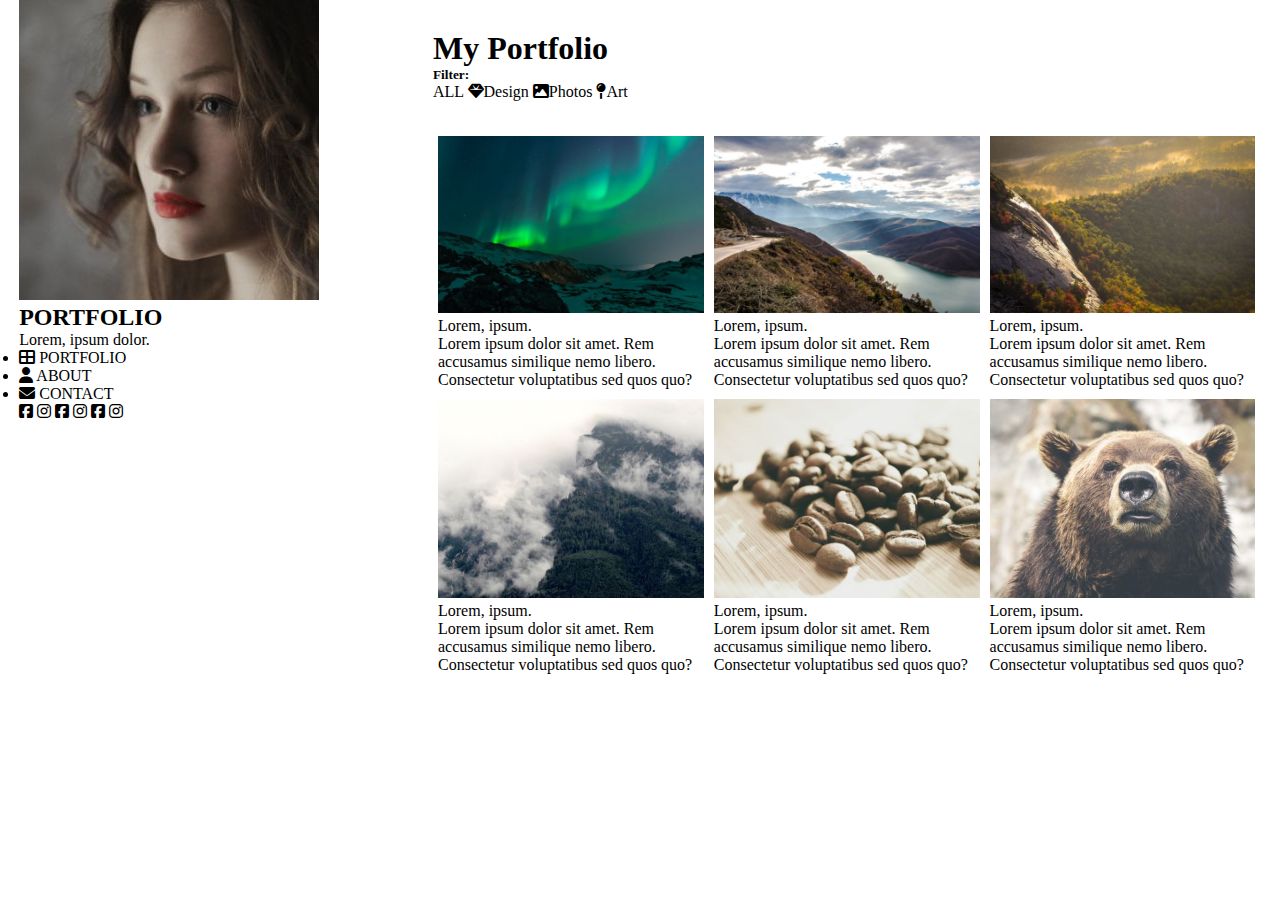
<file: responsivlik/index.html>
<!DOCTYPE html>
<html lang="en">
<head>
    <meta charset="UTF-8">
    <meta http-equiv="X-UA-Compatible" content="IE=edge">
    <meta name="viewport" content="width=device-width, initial-scale=1.0">
    <title>Document</title>
    <link rel="stylesheet" href="https://cdnjs.cloudflare.com/ajax/libs/font-awesome/6.1.1/css/all.min.css">
    <link rel="stylesheet" href="./css/style.css">
    <link rel="stylesheet" href="./vendors/grid.css">
</head>
<body>
    <section class="portfolio">
        <div class="container">
            <div class="col-12 col-sm-12">
                <div class="respons-left">
                    <i class="fa-solid fa-bars"></i>
                    <img src="./img/avatar_g2 (1).jpg" alt="">
                </div>
            </div>
            <div class="row">
                <div class=" col-lg-4">
                    <div class="leftside">
                        <img src="./img/avatar_g2.jpg" alt="">
                        <h2>PORTFOLIO</h2>
                        <span>Lorem, ipsum dolor.</span>
                        <ul>
                            <li><i class="fa-solid fa-table-cells-large"></i> <span>PORTFOLIO</span> </li>
                            <li><i class="fa-solid fa-user"></i> <span>ABOUT</span></li>
                            <li><i class="fa-solid fa-envelope"></i> <span>CONTACT</span> </li>
                        </ul>
                        <div class="media">
                            <i class="fa-brands fa-facebook-square"></i>
                            <i class="fa-brands fa-instagram"></i>
                            <i class="fa-brands fa-facebook-square"></i>
                            <i class="fa-brands fa-instagram"></i>
                            <i class="fa-brands fa-facebook-square"></i>
                            <i class="fa-brands fa-instagram"></i>
                        </div>
                    </div>
                  
                </div>
                
               
                <div class="col-12 col-sm-12 col-lg-8">
                    <div class="rightside">
                        <div class="top-side">
                            <h1>My Portfolio</h1>
                            <h5>Filter:</h5>
                            <span>ALL</span>
                            <span><i class="fa-solid fa-gem"></i>Design</span>
                            <span><i class="fa-solid fa-image"></i>Photos</span>
                            <span><i class="fa-solid fa-map-pin"></i>Art</span>
                        </div>
                        <div class="bottom-side">
                            <div class="row">
                                <div class="col-12 col-sm-6 col-lg-4">
                                    <div class="box">
                                        <img src="./img/lights.jpg" alt="">
                                    <span>Lorem, ipsum.</span>
                                    <p>Lorem ipsum dolor sit amet.
                                    Rem accusamus similique nemo libero.
                                    Consectetur voluptatibus sed quos quo?</p>
                                    </div>
                                    
                                </div>
                                <div class="col-12 col-sm-6 col-lg-4">
                                    <div class="box">
                                        <img src="./img/mountains.jpg" alt="">
                                        <span>Lorem, ipsum.</span>
                                        <p>Lorem ipsum dolor sit amet.
                                        Rem accusamus similique nemo libero.
                                        Consectetur voluptatibus sed quos quo?</p>
                                    </div>
                                   
                                </div>
                                <div class="col-12 col-sm-6 col-lg-4">
                                    <div class="box">
                                        <img src="./img/nature.jpg" alt="">
                                    <span>Lorem, ipsum.</span>
                                    <p>Lorem ipsum dolor sit amet.
                                    Rem accusamus similique nemo libero.
                                    Consectetur voluptatibus sed quos quo?</p>
                                    </div>
                                    
                                </div>
                                <div class="col-12 col-sm-6 col-lg-4">
                                    <div class="box">
                                        <img src="./img/p1.jpg" alt="">
                                        <span>Lorem, ipsum.</span>
                                        <p>Lorem ipsum dolor sit amet.
                                        Rem accusamus similique nemo libero.
                                        Consectetur voluptatibus sed quos quo?</p>
                                    </div>
                                    
                                </div>
                                <div class="col-12 col-sm-6 col-lg-4">
                                    <div class="box">
                                        <img src="./img/p2.jpg" alt="">
                                        <span>Lorem, ipsum.</span>
                                        <p>Lorem ipsum dolor sit amet.
                                        Rem accusamus similique nemo libero.
                                        Consectetur voluptatibus sed quos quo?</p>
                                    </div>
                                    
                                </div>
                                <div class="col-12 col-sm-6 col-lg-4">
                                    <div class="box">
                                        <img src="./img/p3.jpg" alt="">
                                        <span>Lorem, ipsum.</span>
                                        <p>Lorem ipsum dolor sit amet.
                                        Rem accusamus similique nemo libero.
                                        Consectetur voluptatibus sed quos quo?</p>
                                    </div>

                                </div>
                            </div>
                        </div>
                    </div>
                </div>
            </div>
        </div>
    </section>
</body>
</html>
</file>
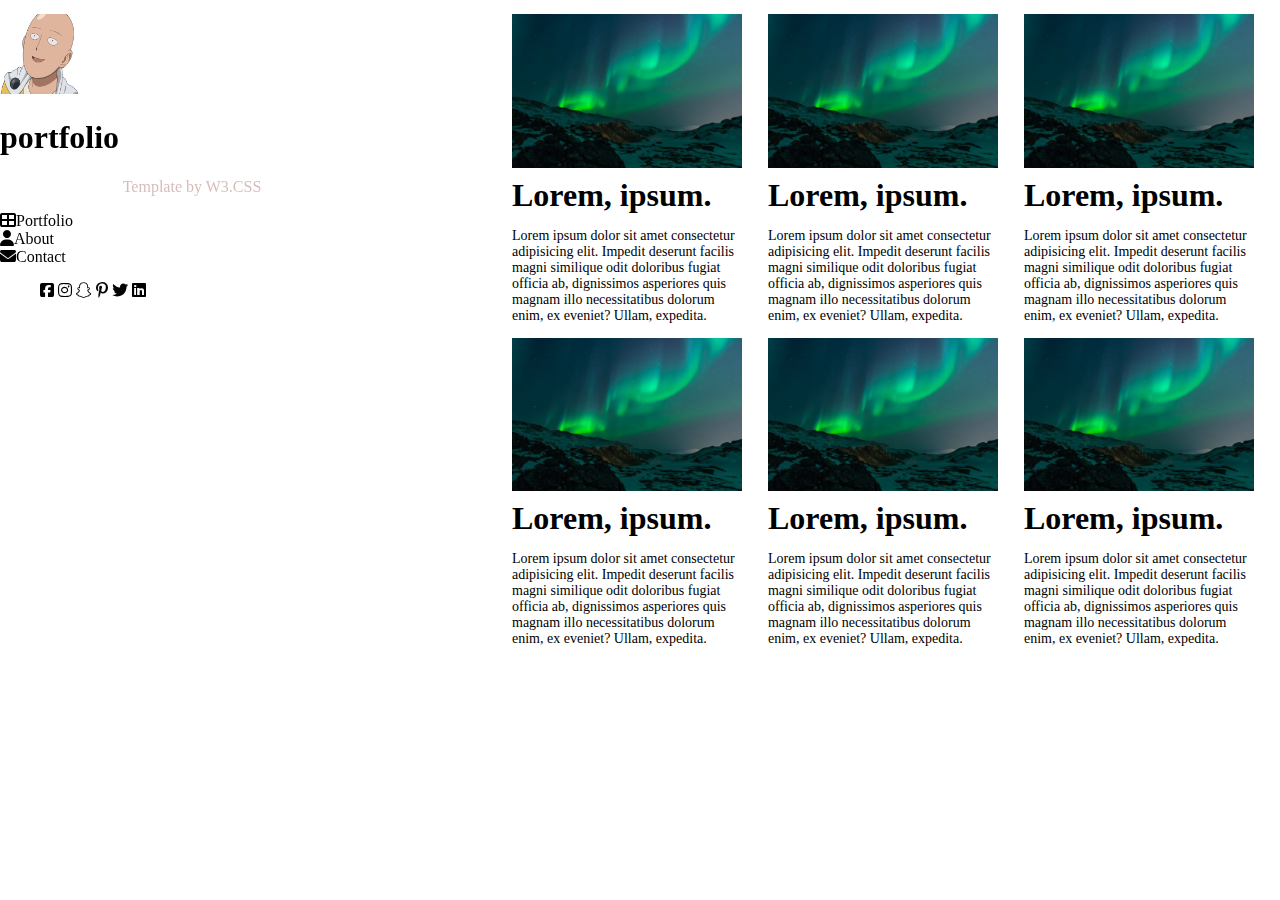
<file: portfolio.html>
<!DOCTYPE html>
<html lang="en">
<head>
    <meta charset="UTF-8">
    <meta http-equiv="X-UA-Compatible" content="IE=edge">
    <meta name="viewport" content="width=device-width, initial-scale=1.0">
    <title>Document</title>
    <link rel="stylesheet" href="./css/portfolio.css">
    <link rel="stylesheet" href="./css/grid.css">
    <link rel="stylesheet" href="https://cdnjs.cloudflare.com/ajax/libs/font-awesome/6.1.1/css/all.min.css">

</head>
<body>
    <!-- BUNU TAM YAZA BILMEDIM ALTI-BAZAR MUKEMMEL SEKILDE
         YAZIB ATACAM BIRAZ ZEIFEM AMA ISLERI YOLUNA QOYACAM -->
    <div class="main-page">
        <div class="sidebar">
            <div class="image">
                <img src="./img/1_2bjwCLaA8TfH40OXcyLNvA.png" alt="">
    
            </div>
            <div class="text">
                <h1>portfolio</h1>
                <p>Template by W3.CSS</p>
            </div>
           
        
            <div class="icons">
                <div class="icon">
                    <i class="fa-solid fa-table-cells-large"></i><span>Portfolio</span>

                </div>
                <div class="icon">
                    <i class="fa-solid fa-user"></i><span>About</span>

                </div>
                <div class="icon">
                    <i class="fa-solid fa-envelope"></i><span>Contact</span>

                </div>
            </div>
            
        
        
            <ul>
                <li><i class="fa-brands fa-facebook-square"></i></li>
                <li><i class="fa-brands fa-instagram"></i></li>
                <li><i class="fa-brands fa-snapchat"></i></li>
                <li><i class="fa-brands fa-pinterest-p"></i></li>
                <li><i class="fa-brands fa-twitter"></i></li>
                <li><i class="fa-brands fa-linkedin"></i></li>
            </ul>
        </div>
        
        <div class="container">
            <div class="row">
                <div class="col-12 col-sm-6 col-md-4 col-lg-3">
                    <div class="box">
                        <img src="./img/lights.jpg" alt="">
                        <h1>Lorem, ipsum.</h1>
                        <p>Lorem ipsum dolor sit amet consectetur adipisicing elit. Impedit deserunt facilis magni similique odit doloribus fugiat officia ab, dignissimos asperiores quis magnam illo necessitatibus dolorum enim, ex eveniet? Ullam, expedita.</p>
                    </div>
                </div>
                <div class="col-12 col-sm-6 col-md-4 col-lg-3">
                    <div class="box">
                        <img src="./img/lights.jpg" alt="">
                        <h1>Lorem, ipsum.</h1>
                        <p>Lorem ipsum dolor sit amet consectetur adipisicing elit. Impedit deserunt facilis magni similique odit doloribus fugiat officia ab, dignissimos asperiores quis magnam illo necessitatibus dolorum enim, ex eveniet? Ullam, expedita.</p>
                    </div>
                </div>
                <div class="col-12 col-sm-6 col-md-4 col-lg-3">
                    <div class="box">
                        <img src="./img/lights.jpg" alt="">
                        <h1>Lorem, ipsum.</h1>
                        <p>Lorem ipsum dolor sit amet consectetur adipisicing elit. Impedit deserunt facilis magni similique odit doloribus fugiat officia ab, dignissimos asperiores quis magnam illo necessitatibus dolorum enim, ex eveniet? Ullam, expedita.</p>
                    </div>
                </div>
                <div class="col-12 col-sm-6 col-md-4 col-lg-3">
                    <div class="box">
                        <img src="./img/lights.jpg" alt="">
                        <h1>Lorem, ipsum.</h1>
                        <p>Lorem ipsum dolor sit amet consectetur adipisicing elit. Impedit deserunt facilis magni similique odit doloribus fugiat officia ab, dignissimos asperiores quis magnam illo necessitatibus dolorum enim, ex eveniet? Ullam, expedita.</p>
                    </div>
                </div>
                <div class="col-12 col-sm-6 col-md-4 col-lg-3">
                    <div class="box">
                        <img src="./img/lights.jpg" alt="">
                        <h1>Lorem, ipsum.</h1>
                        <p>Lorem ipsum dolor sit amet consectetur adipisicing elit. Impedit deserunt facilis magni similique odit doloribus fugiat officia ab, dignissimos asperiores quis magnam illo necessitatibus dolorum enim, ex eveniet? Ullam, expedita.</p>
                    </div>
                </div>
                <div class="col-12 col-sm-6 col-md-4 col-lg-3">
                    <div class="box">
                        <img src="./img/lights.jpg" alt="">
                        <h1>Lorem, ipsum.</h1>
                        <p>Lorem ipsum dolor sit amet consectetur adipisicing elit. Impedit deserunt facilis magni similique odit doloribus fugiat officia ab, dignissimos asperiores quis magnam illo necessitatibus dolorum enim, ex eveniet? Ullam, expedita.</p>
                    </div>
                </div>
            </div>
        </div>
    </div>
   
    <nav>
        
    </nav>
</body>
</html>
</file>
<file: responsivlik/css/style.css>
.portfolio{
   
}
.portfolio .leftside{
}
.portfolio .rightside{

}
.portfolio .leftside img{

}
.portfolio .leftside ul{

}
.portfolio .leftside ul li{

}
.portfolio .leftside .media{

}
.portfolio .rightside .top-side{
    padding: 30px 0;
}
.bottom-side img{
    width: 100%;
    height: 100%;
}
.bottom-side .box{
    padding: 5px;
}
.portfolio .respons-left{
    

}
.portfolio .respons-left img{
    width: 70px;
    height: 70px;
    border-radius: 50%;
}
@media screen and (min-width:926px)  {
    .portfolio .respons-left{
        display: none;
    }
    .portfolio .leftside{
        display: block;
    }
 
}
@media screen and (max-width:926px){
    .portfolio .leftside{
        display: none;
    }
    .portfolio .respons-left{
        display: block;
        display: flex;
    flex-wrap: wrap;
    align-items: center;
    justify-content: space-between;
    }
}
</file>
<file: responsivlik/vendors/grid.css>
*{
    margin: 0;
    padding: 0;
    box-sizing: border-box;
}
.container{
width: 97%;
margin: 0 auto;
}
.row{
    display: flex;
    flex-wrap: wrap;
}
.d-flex{
    display: flex;
    flex-wrap: wrap;
}
.col-1{
    width: 8.33%;
}

.col-2{
    width: 50%;
}

.col-3{
    width: 25%;
}
.col-4{
    width: 33.33%;
}
.col-5{
    width: 41.65%
}
.col-6{
    width: 50%;
}
.col-7{
    width: 58.31%;
}
.col-8{
    width: 66.64%;
}

.col-9{
    width: 75%;
}

.col-10{
    width: 83.3%;
}
.col-11{
    width: 91.66%;
}

.col-12{
    width: 100%;
}
@media screen and (min-width: 576px){
    .col-sm-1{
        width: 8.33%;
    }
    
    .col-sm-2{
        width: 50%;
    }
    
    .col-sm-3{
        width: 25%;
    }
    .col-sm-4{
        width: 33.33%;
    }
    .col-sm-5{
        width: 41.65%
    }
    .col-sm-6{
        width: 50%;
    }
    .col-sm-7{
        width: 58.31%;
    }
    .col-sm-8{
        width: 66.64%;
    }
    
    .col-sm-9{
        width: 75%;
    }
    
    .col-sm-10{
        width: 83.3%;
    }
    .col-sm-11{
        width: 91.66%;
    }
    
    .col-sm-12{
        width: 100%;
    }
}
@media screen and (min-width:926px){
    .col-lg-1{
        width: 8.33%;
    }
    
    .col-lg-2{
        width: 50%;
    }
    
    .col-lg-3{
        width: 25%;
    }
    .col-lg-4{
        width: 33.33%;
    }
    .col-lg-5{
        width: 41.65%
    }
    .col-lg-6{
        width: 50%;
    }
    .col-lg-7{
        width: 58.31%;
    }
    .col-lg-8{
        width: 66.64%;
    }
    
    .col-lg-9{
        width: 75%;
    }
    
    .col-lg-10{
        width: 83.3%;
    }
    .col-lg-11{
        width: 91.66%;
    }
    
    .col-lg-12{
        width: 100%;
    }
}
</file>
<file: css/portfolio.css>
*{
    box-sizing: border-box;
}
body{
    margin: 0;
    padding: 0;
    position: relative;
}

.main-page{
    width: 90%;
    display: inline-block;
}
.main-page .sidebar{
    width: 30%;
    height: 100%;
    position: absolute;
    left: 0;
    position: fixed;
    height: 600px;
    }
    .sidebar .image img{
        width: 80px;
        height: 80px;
    
    }
    .sidebar h1{
    
    }
    .sidebar p{
    color: rgb(216, 188, 188);
    font-size: 16px;
    display: flex;
    justify-content: center;
    }
    .sidebar .icons{
       margin-bottom: 8px;
       display: flex;
       flex-direction: column;
    }
    .sidebar .icons .icon{
        display: inline;
    }
    .sidebar span{
    
    }
    .sidebar ul{
    list-style: none;
    
    
    }
    .sidebar ul li{
        display: inline;
    
    }
.main-page .container{
    width: 60%;
    position: absolute;
    right: 0;
}
.box{
    width: 90%;

}
.box img{
    width: 100%;

}
.box h1{
    margin: 5px 0;
}
img:hover{
    opacity: 0.5;
}
@media screen and (min-width:576px) {
    .box h4{
        font-size: 20px;
    }
    .box p{
        font-size: 10px;
    }
}

@media screen and (min-width:768px) {
    .box h4{
        font-size: 24px;
    }
    .box p{
        font-size: 14px;
    }
}
</file>
<file: css/grid.css>
.container{
    width: 90%;
    margin: 0 auto;
}
.container-fluid{
    width: 100%;
}
.row{
    width: 100%;
    display: flex;
    flex-wrap: wrap;
}
.col-1{
    width: 8.33%;
}

.col-2{
    width: 50%;
}

.col-3{
    width: 25%;
}
.col-4{
    width: 33.33%;
}
.col-5{
    width: 41.65%
}
.col-6{
    width: 50%;
}
.col-7{
    width: 58.31%;
}
.col-8{
    width: 66.64%;
}
.col-9{
    width: 75%;
}
.col-10{
    width: 83.3%;
}
.col-11{
    width: 91.66%;
}
.col-12{
    width: 100%;
}
@media screen and (min-width:576px){
    .col-sm-1{
        width: 8.33%;
    }
    
    .col-sm-2{
        width: 50%;
    }
    
    .col-sm-3{
        width: 25%;
    }
    .col-sm-4{
        width: 33.33%;
    }
    .col-sm-5{
        width: 41.65%
    }
    .col-sm-6{
        width: 50%;
    }
    .col-sm-7{
        width: 58.31%;
    }
    .col-sm-8{
        width: 66.64%;
    }
    
    .col-sm-9{
        width: 75%;
    }
    
    .col-sm-10{
        width: 83.3%;
    }
    .col-sm-11{
        width: 91.66%;
    }
    
    .col-sm-12{
        width: 100%;
    }
    
}
@media screen and (min-width:768px){
    .col-md-1{
        width: 8.33%;
    }
    
    .col-md-2{
        width: 50%;
    }
    
    .col-md-3{
        width: 25%;
    }
    .col-md-4{
        width: 33.33%;
    }
    .col-md-5{
        width: 41.65%
    }
    .col-md-6{
        width: 50%;
    }
    .col-md-7{
        width: 58.31%;
    }
    .col-md-8{
        width: 66.64%;
    }
    
    .col-md-9{
        width: 75%;
    }
    
    .col-md-10{
        width: 83.3%;
    }
    .col-md-11{
        width: 91.66%;
    }
    
    .col-md-12{
        width: 100%;
    }
}

/* @media screen and (min-width:992px){
    .col-lg-1{
        width: 8.33%;
    }
    
    .col-lg-2{
        width: 50%;
    }
    
    .col-lg-3{
        width: 25%;
    }
    .col-lg-4{
        width: 33.33%;
    }
    .col-lg-5{
        width: 41.65%
    }
    .col-lg-6{
        width: 50%;
    }
    .col-lg-7{
        width: 58.31%;
    }
    .col-lg-8{
        width: 66.64%;
    }
    
    .col-lg-9{
        width: 75%;
    }
    
    .col-lg-10{
        width: 83.3%;
    }
    .col-lg-11{
        width: 91.66%;
    }
    
    .col-lg-12{
        width: 100%;
    }
} */
</file>
